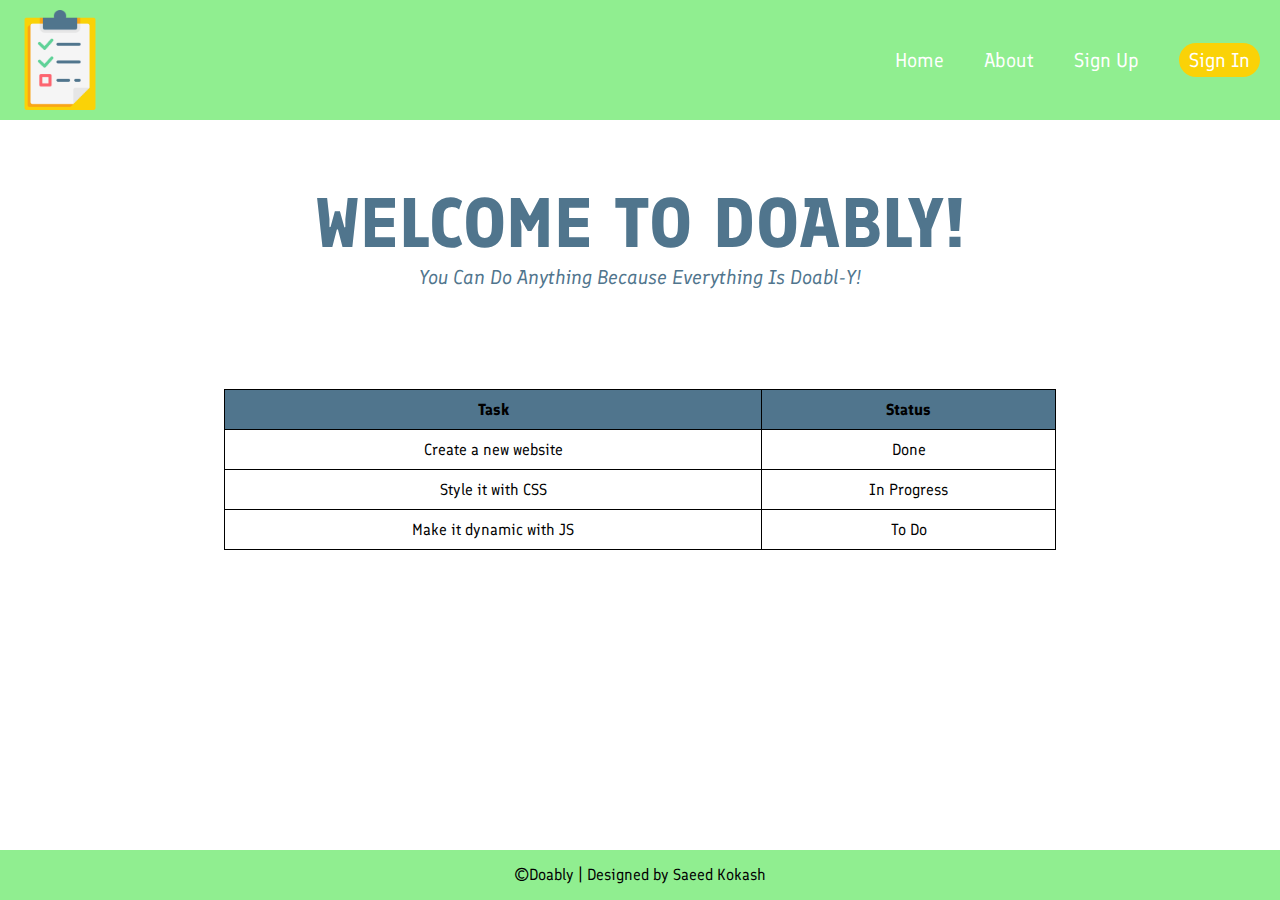
<file: index.html>
<!DOCTYPE html>
<html lang="en">
<head>
    <meta charset="UTF-8">
    <meta http-equiv="X-UA-Compatible" content="IE=edge">
    <meta name="viewport" content="width=device-width, initial-scale=1.0">
    <meta name="description" content="to do list Website">
    <meta name="keywords" content="HTML, To Do List">
    <meta name="author" content="Saeed Kokash">
    <meta name="viewport" content="width=device-width, initial-scale=1.0">
    <title>Home | Doably</title>
    <link rel="icon" type="image/x-icon" href="./assets/favicon.ico">
    <link rel="stylesheet" href="./style/index.css">

    <link rel="preconnect" href="https://fonts.googleapis.com">
    <link rel="preconnect" href="https://fonts.gstatic.com" crossorigin>
    <link href="https://fonts.googleapis.com/css2?family=Finlandica&display=swap" rel="stylesheet">

    <script src="./js/app.js"></script>

</head>

<body>
    
    <header>
        
        <nav>

            <img class="logo" src="./assets/todolisticon.png" alt="Logo">

            <ul class="nav-list">
                <li> <a href="./index.html">Home</a> </li>
                <li> <a href="./about.html">About</a> </li>
                <li> <a href="./register.html">Sign Up</a> </li>
                <li> <a href="./login.html"> <button>Sign In</button> </a> </li>  
            </ul>
        
        </nav>

    </header>

    <main>

        <h1 class="webname">Welcome To Doably!</h1>

        <p class="welcometext">you can do anything because everything is doabl-y!</p>

        <section>

            <table class="table">

                <tr>
                    <th>Task</th>
                    <th>Status</th>
                </tr>

                <tr>
                    <td>Create a new website</td>
                    <td> Done </td>
                </tr>

                <tr>
                    <td>Style it with CSS</td>
                    <td> In Progress</td>
                </tr>

                <tr>
                    <td>Make it dynamic with JS</td>
                    <td> To Do </td>
                </tr>

              </table>


        </section>


    </main>


    <footer>

            <p>&copy;Doably | Designed by Saeed Kokash</p>

    </footer>

</body>
</html>
</file>
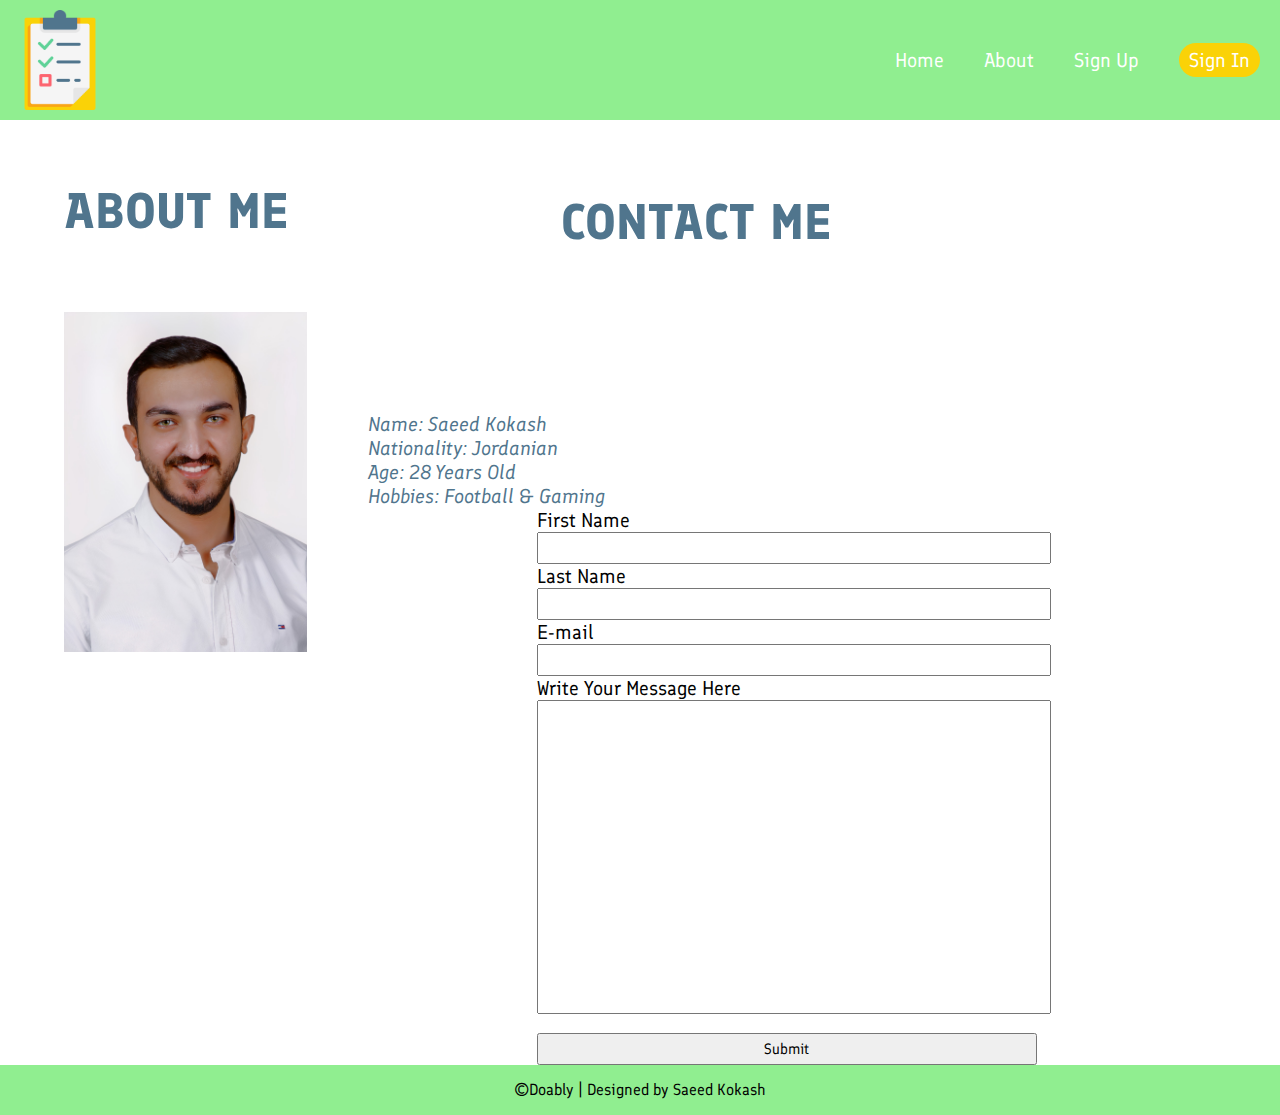
<file: about.html>
<!DOCTYPE html>
<html lang="en">
<head>
    <meta charset="UTF-8">
    <meta http-equiv="X-UA-Compatible" content="IE=edge">
    <meta name="viewport" content="width=device-width, initial-scale=1.0">
    <meta name="description" content="to do list Website">
    <meta name="keywords" content="HTML, To Do List">
    <meta name="author" content="Saeed Kokash">
    <meta name="viewport" content="width=device-width, initial-scale=1.0">
    <title>About | Doably</title>
    <link rel="icon" type="image/x-icon" href="./assets/favicon.ico">
    <link rel="stylesheet" href="./style/about.css">

    <link rel="preconnect" href="https://fonts.googleapis.com">
    <link rel="preconnect" href="https://fonts.gstatic.com" crossorigin>
    <link href="https://fonts.googleapis.com/css2?family=Finlandica&display=swap" rel="stylesheet">

</head>
<body>
    
    <header>
        
        <nav>

            <img class="logo" src="./assets/todolisticon.png" alt="Logo">

            <ul class="nav-list">
                <li> <a href="./index.html">Home</a> </li>
                <li> <a href="./about.html">About</a> </li>
                <li> <a href="./register.html">Sign Up</a> </li>
                <li> <a href="./login.html"> <button>Sign In</button> </a> </li>  
            </ul>
            
        </nav>

    </header>

    <main>

            <h1 class="aboutme">About Me</h1>

            <h1 class="contactme">Contact Me</h1>
            
            <div class="AboutMeContent">
                <img class="mypic" src="./assets/Saeed Kokash PP.jpg" alt="Saeed Kokash Portrait">

                <ul class="infolist">
                    <li>Name: Saeed Kokash</li>
                    <li>Nationality: Jordanian</li>
                    <li>Age: 28 Years old</li>
                    <li>Hobbies: Football & Gaming</li>
                </ul>

                <form class="form">

                    <label for="FirstName">First Name</label> <br>
                    <input type="text" name="FirstName" id=""> <br>
                    <label for="LastName">Last Name</label> <br>
                    <input type="text" name="LastName" id=""> <br>
                    <label for="email">E-mail</label> <br>
                    <input type="text" name="email" id="email"> <br>
                    <label for="message">Write Your Message Here</label><br>
                    <input type="text" name="message" id="message" style="height: 300px;"><br>
                    <br><input class="submit" type="submit" value="Submit">

                    
                </form>

            </div>

    </main>


    <footer>

            <p>&copy;Doably | Designed by Saeed Kokash</p>

    </footer>

</body>
</html>
</file>
<file: style/index.css>
* {
  font-family: 'Finlandica', sans-serif;
  margin: 0;
  padding: 0;
  list-style: none;
  text-decoration: none;
}

header {
  background-color: lightgreen;
  width: 100%;
  height: 120px;
  display: block;
}

nav {
  width: 100%;
  height: 100%;
  display: block;
  margin: 0 auto;
  
}


body {
  min-height: 100vh;
}

footer { 
  height: 50px;
  width: 100%;
  background-color: lightgreen;
  position: sticky;
  top: 100%;
  text-align: center;
}

footer p{
  padding-top: 15px
}

.logo {
  width: 100px;
  height: 100px;
  float: left;
  vertical-align: middle;
  padding: 10px;
}

.nav-list {
  float: right;
  height: 100%;
  vertical-align: middle;
}

.nav-list li {
  height: 100%;
  display: table;
  float: left;
  padding: 0px 20px;
}

.nav-list li a{
  display: table-cell;
  vertical-align: middle;
  height: 100%;
  color: white;
  font-size: 20px;
  
}

button {
  font-size: 20px;
  padding: 5px 10px;
  color: white;
  background-color: #FAD207;
  border-radius: 20px;
  border-style: none;
}


.webname {
  color: #50758D;
  font-size: 70px;
  font-weight: bold;
  text-transform: uppercase;
  text-align: center;
  padding-top: 60px;
}

.welcometext {
  color: #50758D;
  font-size: 20px;
  text-transform: capitalize;
  font-style: italic;
  text-align: center;
  padding-top: 0px;
  margin-bottom: 30px;
}



table {
  border-collapse: collapse;
  width: 65%;
  margin-top: 100px;
  margin-bottom: auto;
  margin-left: auto;
  margin-right: auto;
  text-align: center;


}

td, th {
  border: 1px solid;
  text-align: center;
  padding: 10px;
}

th {
  background-color: #50758D;
}
</file>
<file: style/about.css>
* {
  font-family: 'Finlandica', sans-serif;
  margin: 0;
  padding: 0;
  list-style: none;
  text-decoration: none;
}

header {
  background-color: lightgreen;
  width: 100%;
  height: 120px;
  display: block;
}

nav {
  width: 100%;
  height: 100%;
  display: block;
  margin: 0 auto;
  
}


body {
  min-height: 100vh;
}

footer { 
  height: 50px;
  width: 100%;
  background-color: lightgreen;
  position: sticky;
  top: 100%;
  text-align: center;
}

footer p{
  padding-top: 15px
}

.logo {
  width: 100px;
  height: 100px;
  float: left;
  vertical-align: middle;
  padding: 10px;
}

.nav-list {
  float: right;
  height: 100%;
  vertical-align: middle;
}

.nav-list li {
  height: 100%;
  display: table;
  float: left;
  padding: 0px 20px;
}

.nav-list li a{
  display: table-cell;
  vertical-align: middle;
  height: 100%;
  color: white;
  font-size: 20px;
  
}

button {
  font-size: 20px;
  padding: 5px 10px;
  color: white;
  background-color: #FAD207;
  border-radius: 20px;
  border-style: none;
}


.aboutme {
  color: #50758D;
  font-size: 50px;
  font-weight: bold;
  text-transform: uppercase;
  text-align: left;
  padding: 60px 5%;
}

.contactme {
  color: #50758D;
  font-size: 50px;
  font-weight: bold;
  text-transform: uppercase;
  text-align: right;
  padding: 60px 35%;
  margin-top: -170px;
}

div.AboutMeContent {
  display: inline-block;
  margin-left: 5%;

}

.mypic {
  float: left;
  width: 20%;
  display: inline-block;
  
}

.infolist {
  color: #50758D;
  font-size: 20px;
  text-transform: capitalize;
  font-style: italic;
  text-align: left;
  display: inline-block;
  margin-top: 100px;
  margin-left: 5%;

}

form {
  float: right;
  text-align: left;
  margin-right: 20%;
  width: 500px;
}

form label {
  font-size: 20px;

}
form input {
  width: 100%;
  padding: 5px;
  font-size: 15px;
}
</file>
